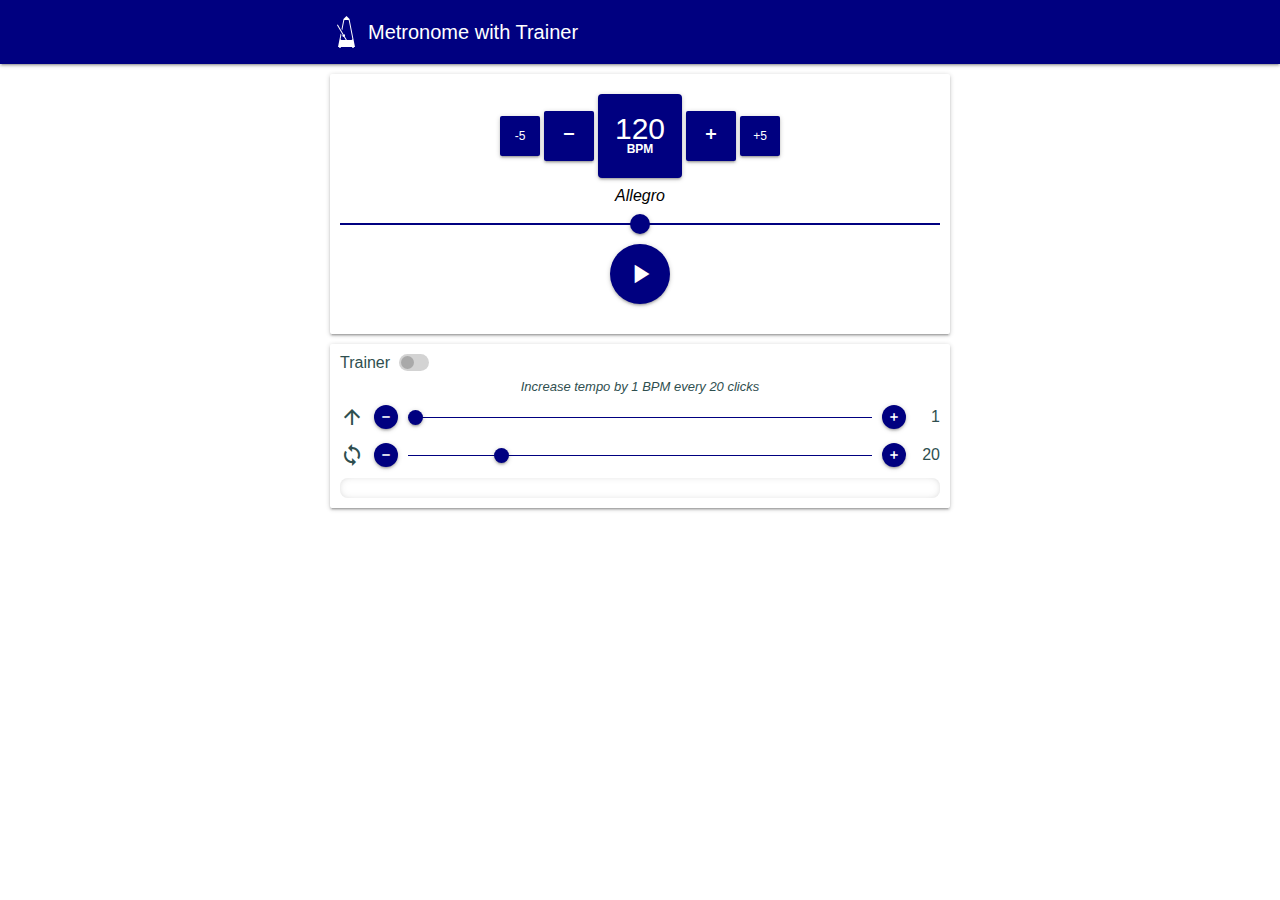
<file: index.html>
<!DOCTYPE html>
<html lang="en">
<head>
  <meta charset="UTF-8">
  <meta name="viewport" content="width=device-width, initial-scale=1.0">
  <meta http-equiv="X-UA-Compatible" content="ie=edge">

  <link href="https://fonts.googleapis.com/icon?family=Material+Icons" rel="stylesheet">
  <link rel="stylesheet" href="stylesheets/style.css">
  <link rel="shortcut icon" href="images/favicon.ico" type="image/x-icon">

  <title>Metronome with Trainer</title>
</head>
<body>
  <audio id="click-sound" src="audio/beat.wav"></audio>

  <nav>
    <div class="container">
      <img src="images/logo.png" alt="app-logo">
      <span>Metronome with Trainer</span>
    </div>
  </nav>

  <div class="container">
    <div id="metronome">
      <div id="bpm-and-buttons">
        <button id="minus-five" class="bpm-btn">-5</button>
        <button id="minus-one" class="bpm-btn bpm-btn-large">
          <i class="material-icons">remove</i>
        </button>
        <div id="bpm-container">
          <div id="bpm">1</div><div>BPM</div>
        </div>
        <button id="plus-one" class="bpm-btn bpm-btn-large">
          <i class="material-icons">add</i>
        </button>
        <button id="plus-five" class="bpm-btn">+5</button>
      </div>

      <div id="tempo-marking"></div>

      <div id="bpm-slider-container">
        <input type="range" id="bpm-slider">
      </div>
      
      <button id="play-stop-button">
        <i id="play-stop-icon" class="material-icons">play_arrow</i>
      </button>
    </div>

    <div id="trainer">
      <div id="trainer-header">
        <span>Trainer</span>
        <label class="switch">
          <input type="checkbox" id="trainer-toggle">
          <span class="slider"></span>
        </label>
      </div>

      <div id="trainer-message">
        <span>Increase tempo by </span>
        <span id="increment-display">0</span>
        <span id="increment-unit"> BPM</span>
        <span> every </span>
        <span id="period-display">0</span>
        <span id="period-unit"> click</span>
      </div>

      <div id="trainer-controls">
        <div id="increment-container">
          <i class="material-icons icon-trainer">arrow_upward</i>
          <button id="increment-minus" class="btn-trainer"><i class="material-icons">remove</i></button>
          <input type="range" id="increment" class="slider-trainer" min="1" max="40">
          <button id="increment-plus"class="btn-trainer"><i class="material-icons">add</i></button>
          <div id="increment-value">0</div>
        </div>

        <div id="period-container">
          <i class="material-icons icon-trainer">sync</i>
          <button id="period-minus" class="btn-trainer"><i class="material-icons">remove</i></button>
          <input type="range" id="period" class="slider-trainer" min="1" max="100">
          <button id="period-plus" class="btn-trainer"><i class="material-icons">add</i></button>
          <div id="period-value">0</div>
        </div>

        <div id="trainer-animation">
          <div id="trainer-animation-progress"></div>
          <div id="trainer-animation-progress-number"></div>
        </div>

      </div>
    </div>
  </div>

  <script src="scripts/utils.js"></script>

  <script src="scripts/pubSub.js"></script>

  <script src="scripts/tempoMarkings.js"></script>
  <script src="scripts/metronome.js"></script>
  <script src="scripts/trainer.js"></script>

  <script src="scripts/controller.js"></script>
  <script src="scripts/view.js"></script>
  
  <script src="scripts/store.js"></script>

  <script src="scripts/main.js"></script>

  <script src="scripts/logger.js"></script>
</body>
</html>
</file>
<file: stylesheets/style.css>
:root {
  --color-primary: navy;
  --color-secondary: white;
  --color-gray-1: lightgray;
  --color-gray-2: darkgray;
  --color-gray-3: darkslategray;

  --font-main: -apple-system, BlinkMacSystemFont, 'Segoe UI', Roboto, Oxygen, Ubuntu, Cantarell, 'Open Sans', 'Helvetica Neue', sans-serif;

  --shadow-outer: 0 2px 2px 0 rgba(0, 0, 0, 0.14), 0 3px 1px -2px rgba(0, 0, 0, 0.12), 0 1px 5px 0 rgba(0, 0, 0, 0.2);
  --shadow-inner: inset 0 0 12px -8px rgba(0, 0, 0, 0.7);

  --app-width-max: 640px;
  --app-width-min: 320px;

  --space-primary: 10px;
}

* {
  box-sizing: border-box;
}

html, body {
  margin: 0;
  padding: 0;
}

body, button, input {
  font-family: var(--font-main);
}

nav {
  color: var(--color-secondary);
  background: var(--color-primary);
  height: 4rem;
  padding-top: 1rem;
  margin-bottom: var(--space-primary);
  box-shadow: var(--shadow-outer);
}

nav div {
  display: grid;
  grid-template-columns: 32px 1fr;
  height: 32px;
}

nav div span {
  line-height: 32px;
  font-size: 1.25rem;
  padding-left: 6px;
  font-weight: 500;
}

button {
  background: none;
  border: none;
  margin: 0;
  padding: 0;
  outline: none;
  cursor: pointer;
}

label {
  display: inline-block;
  width: 5rem;
}

input[type=number] {
  width: 3rem
}

input[type=range] {
  -webkit-appearance: none;
  height: 2px;
  background-color: var(--color-primary) ;
  margin: 0;
  outline: none;
  cursor: pointer;
}

input[type=range]::-webkit-slider-thumb {
  -webkit-appearance: none;
  height: 20px;
  width: 20px;
  border-radius: 50%;
  background-color: var(--color-primary);
  box-shadow: var(--shadow-outer);
}

.container {
  max-width: var(--app-width-max);
  min-width: var(--app-width-min);
  margin: 0 auto;
  padding: 0 var(--space-primary);
}

#metronome {
  display: grid;
  grid-template-rows: 1fr 36px 20px 80px;
  margin-bottom: var(--space-primary);
  padding: 20px var(--space-primary);
  border-radius: 2px;
  box-shadow: var(--shadow-outer);
}

#bpm-and-buttons {
  display: grid;
  grid-template-columns: repeat(5, 1fr);
  grid-column-gap: 4px;
  justify-items: center;
  width: 280px;
  margin: 0 auto;
}

.bpm-btn {
  align-self: center;
  color: var(--color-secondary);
  background-color: var(--color-primary);
  width: 40px;
  height: 40px;
  line-height: 30px;
  font-size: 12px;
  border-radius: 2px;
  box-shadow: var(--shadow-outer);
}

.bpm-btn-large {
  width: 50px;
  height: 50px;
  line-height: 40px;
}

.bpm-btn-large i {
  line-height: 40px;
  font-size: 1rem;
  font-weight: bold;  
}

#bpm-container {
  display: grid;
  grid-template-rows: 48px 36px;
  align-self: center;
  text-align: center;
  color: var(--color-secondary);
  background-color: var(--color-primary);
  width: 84px;
  height: 84px;
  border-radius: 4px;
  box-shadow: var(--shadow-outer);
}

#bpm {
  padding-top: 20px;
  height: 30px;
  line-height: 30px;
  font-size: 30px;
  text-align: center;
}

#bpm + div {
  font-size: 0.75rem;
  font-weight: bold;
  height: 20px;
}

#tempo-marking {
  text-align: center;
  font-style: italic;
  line-height: 36px;
  align-self: flex-end;
}

#bpm-slider-container {
  line-height: 20px;
  display: grid;
}

#bpm-slider {
  align-self: center;
  width: 100%;
}

#play-stop-button {
  color: var(--color-secondary);
  background: var(--color-primary);
  width: 60px;
  height: 60px;
  border-radius: 50%;
  padding: 0;
  align-self: center;
  justify-self: center;
  box-shadow: var(--shadow-outer);
}

#play-stop-icon {
  line-height: 60px;
  font-size: 2rem;
}

#trainer {
  padding: var(--space-primary);
  border-radius: 2px;
  box-shadow: var(--shadow-outer);
  color: var(--color-gray-3);
}

#trainer-header {
  height: 17px;
  line-height: 17px;
  margin-bottom: 8px;
}

#trainer-header span {
  padding-right: 4px;
}

#trainer-message {
  margin-bottom: 8px;
  font-size: small;
  font-style: italic;
  text-align: center;
}

.btn-trainer {
  color: var(--color-secondary);
  background: var(--color-primary);
  align-self: center;
  margin: 0 auto;
  width: 24px;
  height: 24px;
  border-radius: 50%;
  box-shadow: var(--shadow-outer);
  transition: background-color 0.1s linear;
}

.btn-trainer:disabled {
  background-color: var(--color-gray-2);
  cursor: not-allowed;
}

.btn-trainer i {
  line-height: 24px;
  font-size: 0.75rem;
  font-weight: 600;
}

.slider-trainer {
  transition: background-color 0.1s linear;
}

.slider-trainer:disabled {
  background-color: var(--color-gray-1);
  cursor: not-allowed;
}

.slider-trainer::-webkit-slider-thumb {
  transition: background-color 0.1s linear;
}

.slider-trainer:disabled::-webkit-slider-thumb {
  background-color: var(--color-gray-2);
}

.icon-trainer {
  height: 30px;
  width: 24px;
  line-height: 30px;
  text-align: center;
}

#increment-container, #period-container {
  display: grid;
  grid-template-columns: 24px 24px 1fr 24px 24px;
  grid-column-gap: var(--space-primary);
  height: 30px;
  margin-bottom: 8px;
}

#increment, #period {
  align-self: center;
  height: 1px;
}

#increment::-webkit-slider-thumb, #period::-webkit-slider-thumb {
  width: 15px;
  height: 15px;
}

#increment-value, #period-value {
  line-height: 30px;
  text-align: right;
}

#trainer-animation {
  position: relative;
  width: 100%;
  height: 20px;
  border-radius: 8px;
  overflow: hidden;
  box-shadow: var(--shadow-inner);
}

#trainer-animation-progress {
  width: 0;
  height: 20px;
  background: var(--color-primary);
  transition: 0.1s;
}

#trainer-animation-progress-number {
  position: absolute;
  left: 0;
  top: 0;
  width: 50px;
  height: 20px;
  line-height: 20px;
  padding-left: 8px;
  color: var(--color-secondary);
}

.switch {
  position: relative;
  display: inline-block;
  width: 30px;
  height: 17px;
}

.switch input {
  opacity: 0;
  width: 0;
  height: 0;
}

.slider {
  position: absolute;
  cursor: pointer;
  top: 0;
  left: 0;
  right: 0;
  bottom: 0;
  border-radius: 34px;
  background-color: var(--color-gray-1);
  transition: 0.4s;
}

.slider:before {
  position: absolute;
  content: "";
  height: 13px;
  width: 13px;
  left: 2px;
  bottom: 2px;
  border-radius: 50%;
  background-color: var(--color-gray-2);
  transition: 0.4s;
}

input:checked + .slider {
  background-color: var(--color-primary);
}

input:focus + .slider {
  box-shadow: 0 0 3px var(--color-primary);
}

input:checked + .slider:before {
  transform: translateX(13px);
  background-color: var(--color-secondary);
}
</file>
